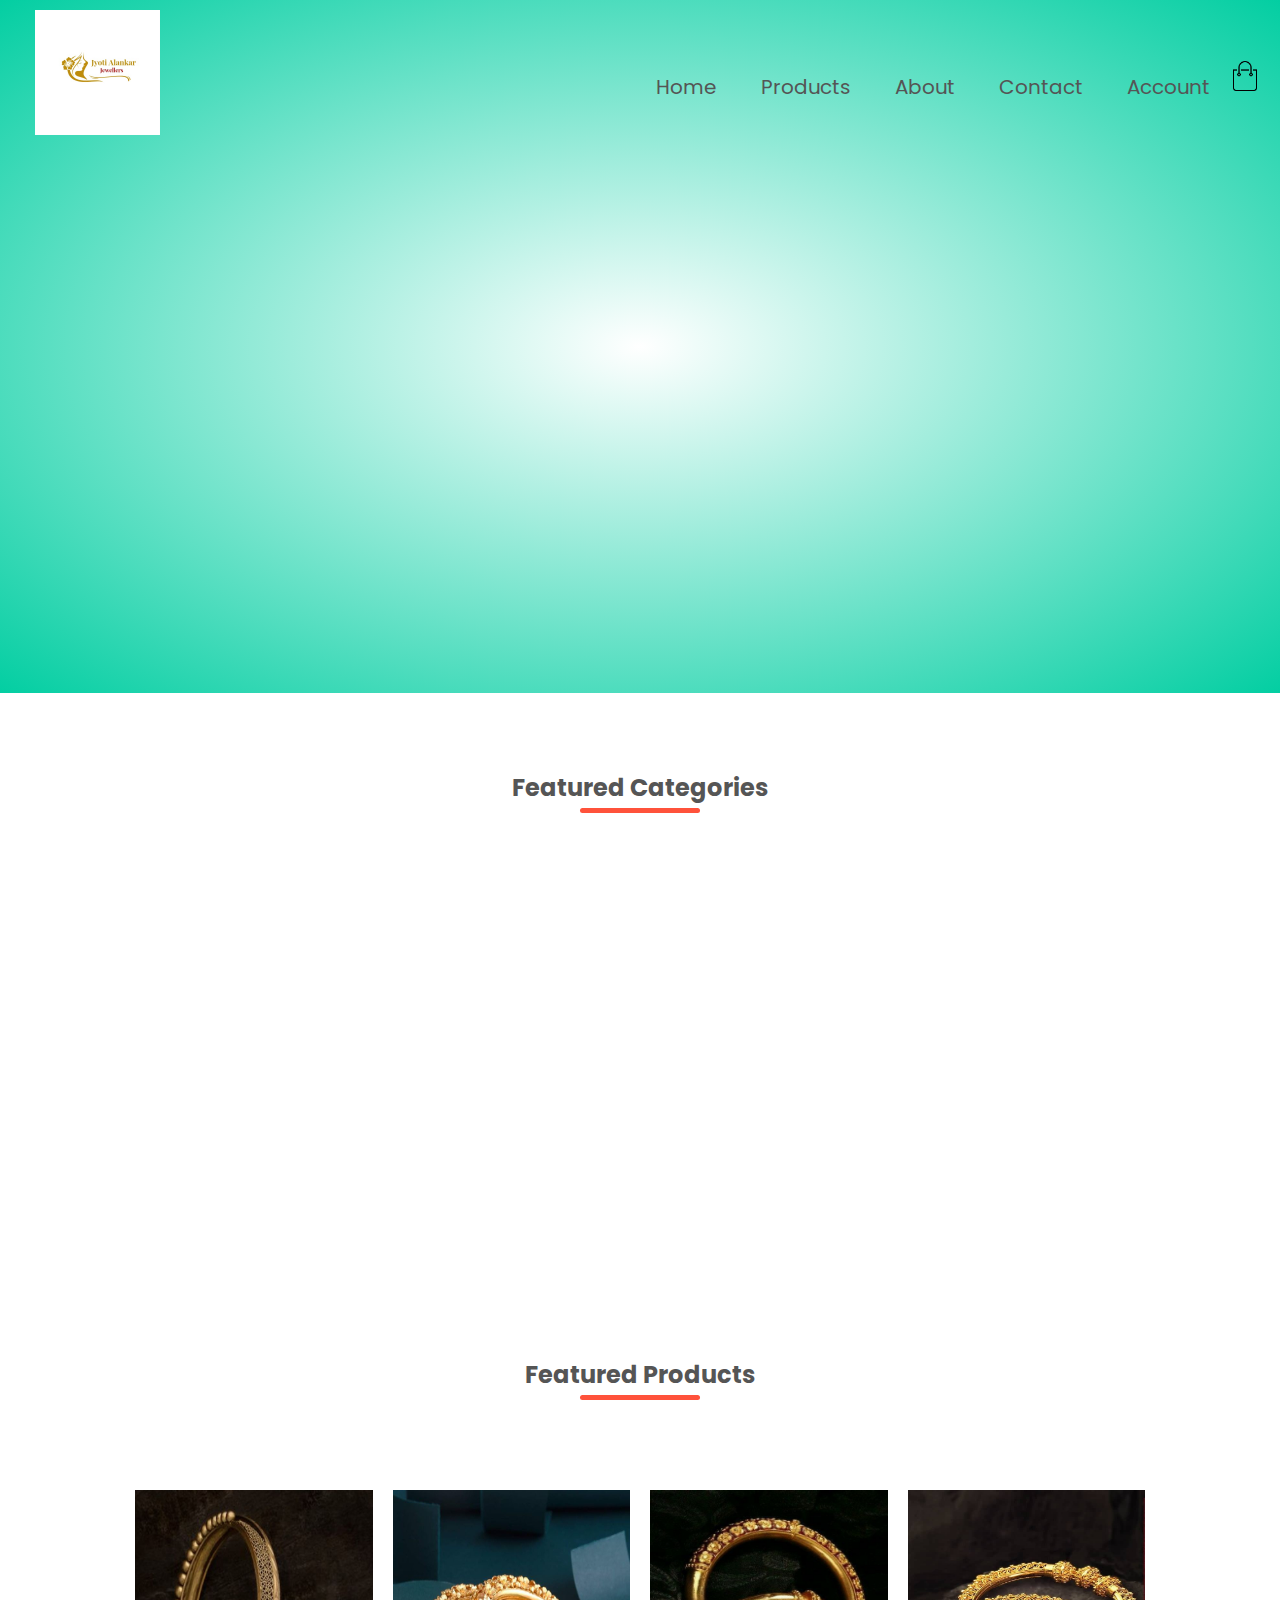
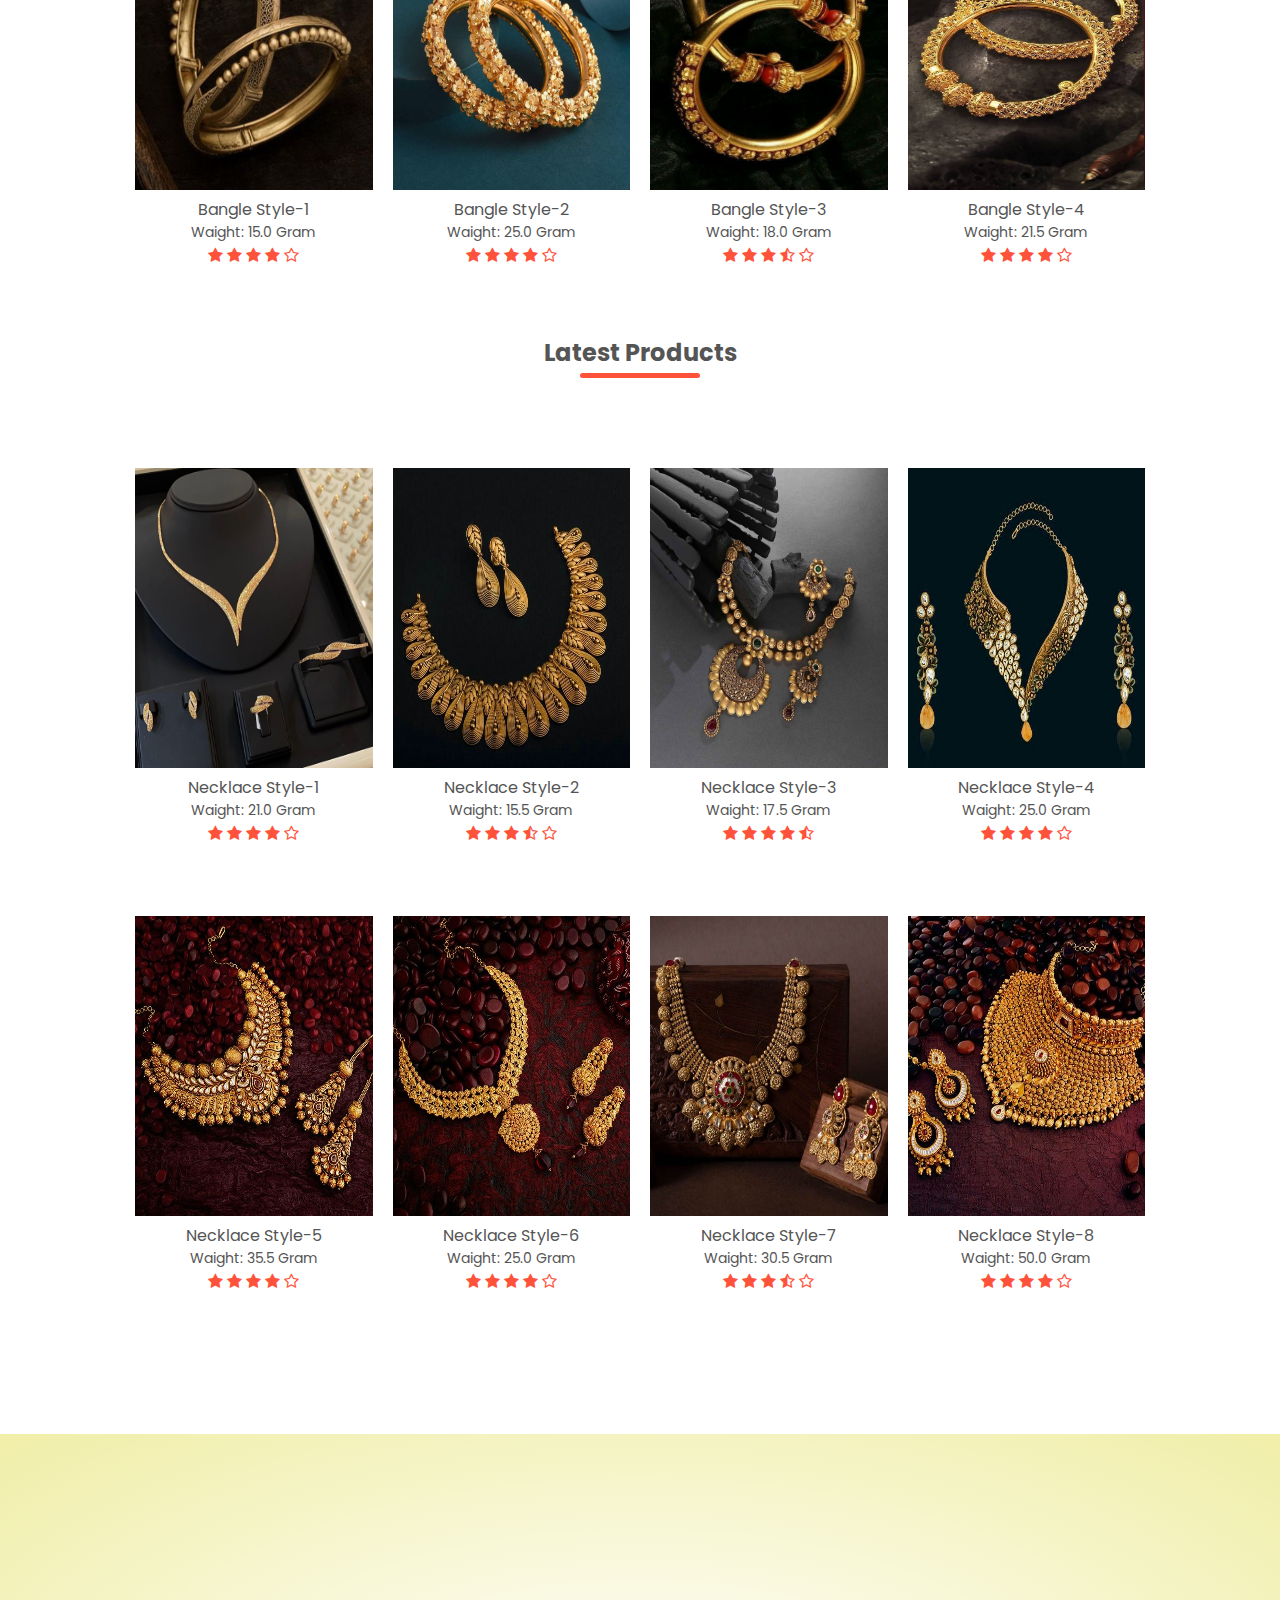
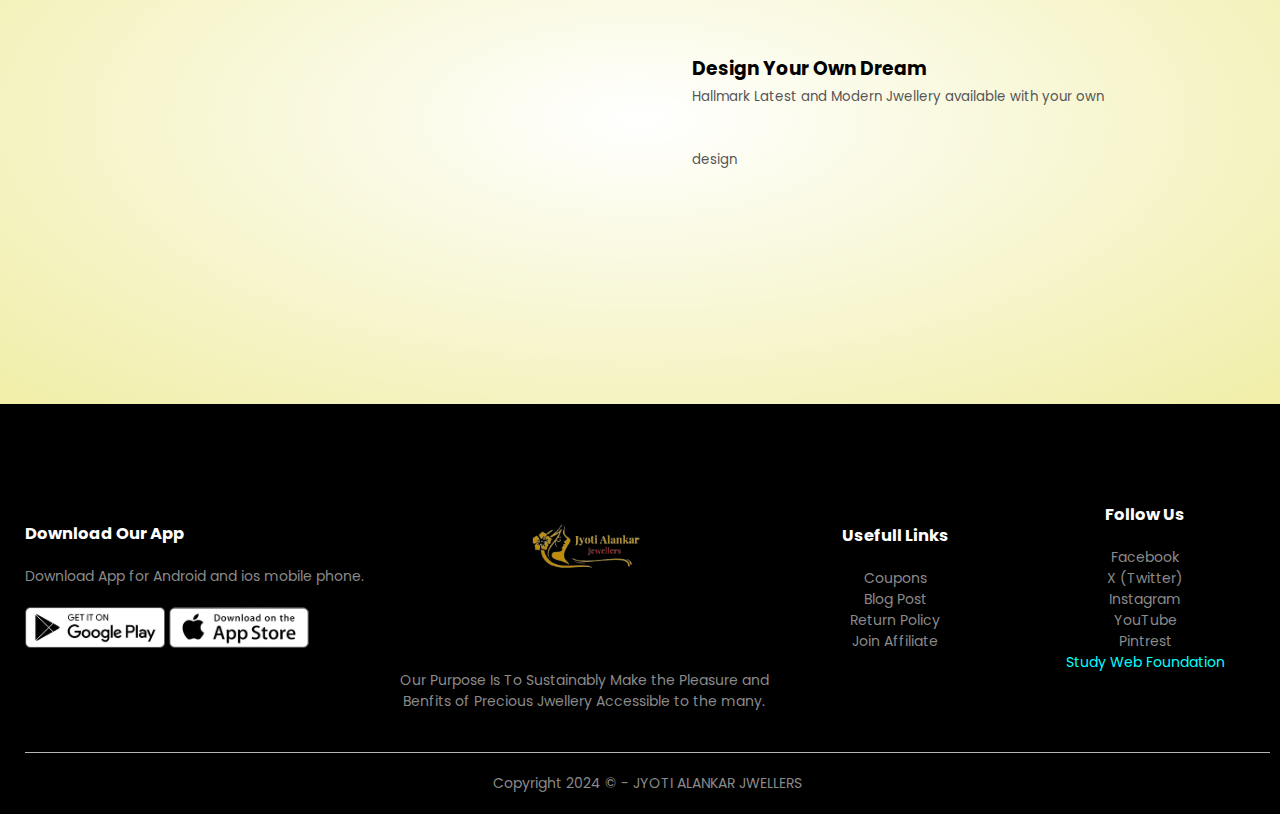
<file: index.html>
<!DOCTYPE html>
<html lang="en">

<head>
    <meta charset="UTF-8">
    <meta name="viewport" content="width=device-width, initial-scale=1.0">
    <meta name="viewport" content="width=device-width, initial-scale=1.0">
    <title>Jyoti Alankar Jwellers</title>
    <link rel="stylesheet" href="style.css">
    <link rel="preconnect" href="https://fonts.googleapis.com">
    <link rel="preconnect" href="https://fonts.gstatic.com" crossorigin>
    <link href="https://fonts.googleapis.com/css2?family=Poppins:ital,wght@0,200;0,300;0,400;1,100;1,200&display=swap" rel="stylesheet">
    <link rel="stylesheet" href="https://stackpath.bootstrapcdn.com/font-awesome/4.7.0/css/font-awesome.min.css">
    
</head>

<body>

    <div class="header">

        <div class="container">
            <div class="navbar">
                <div class="logo">
                    <img src="/images/Shop Logo.jpg" width="125 px">
                </div>
                
                <nav>
                    <ul id="MenuItem">
                        <li><a href="index.html">Home</a></li>
                        <li><a href="index.html">Products</a></li>
                        <li><a href="about.html">About</a></li>
                        <li><a href="contact.html">Contact</a></li>
                        <li><a href="#">Account</a></li>
                    </ul>
                </nav>
                <img src="images/cart.png" alt="" width="30px" height="30px">
                <a href="login.html"><img src="/images/menu.png" class="menu-icon" onclick="menutoggle()"></a>
            </div>
            <div class="row">
                <div class="col-2">
                    <h1>Jyoti AlankarJwellers </h1>
                    <h2>Give Your Glow with <br>A New Style!</h2>
                    <br>
                    <p>A PRECIOUUS AND QUALITY HOLMARK JWELLERY SHOP <br>Modern Gold and Silver Jwellery collection </p>
                    <a href="" class="btn">Explore Now &#10140</a>
                </div>
                <div class="col-2">
                    <img src="images/set-banner.jpg" alt="">
                </div>
            </div>
        </div>
    </div>

<!-- ---------------------------------Featured Categories---------------------------------- -->
    <div class="categories">
        <div class="small-container">
            <h2 class="title">Featured Categories</h2>
             <div class="row">
                <div class="col-3">
                    <a href="product-1.html">
                    <img src="images/Feature-1.jpg" alt="">
                    </a>
                </div>
                <div class="col-3">
                    <a href="product-2.html">
                    <img src="/images/Feature-2.jpg" alt="">
                    </a>
                </div>
                <div class="col-3">
                    <a href="product-3.html">
                    <img src="images/Feature-3.jpg" alt="">
                    </a>
                </div>
               
             </div>
        </div>
    </div>

    <!-- ---------------------------------Featured Products---------------------------------- -->

    <div class="small-container">
        <h2 class="title">Featured Products</h2>
        <div class="row">
            <div class="col-4">
                <img src="images/fpb-1.jpg" alt="">
                <center>
                    <h4>Bangle Style-1</h4>
                    <p>Waight: 15.0 Gram</p>
                    <div class="rating">
                        <i class="fa fa-star" aria-hidden="true"></i>
                        <i class="fa fa-star" aria-hidden="true"></i>
                        <i class="fa fa-star" aria-hidden="true"></i>
                        <i class="fa fa-star" aria-hidden="true"></i>
                        <i class="fa fa-star-o" aria-hidden="true"></i>
                    </div>
                </center>
                
            </div>

            <div class="col-4">
                <img src="images/fpb-2.jpg" alt="">
                <center>
                    <h4>Bangle Style-2</h4>
                    <p>Waight: 25.0 Gram</p>
                    <div class="rating">
                        <i class="fa fa-star" aria-hidden="true"></i>
                        <i class="fa fa-star" aria-hidden="true"></i>
                        <i class="fa fa-star" aria-hidden="true"></i>
                        <i class="fa fa-star" aria-hidden="true"></i>
                        <i class="fa fa-star-o" aria-hidden="true"></i>
                    </div>
                 </center>
                
            </div>

            <div class="col-4">
                <img src="images/fpb-3.jpg" alt="">
                <center>
                    <h4>Bangle Style-3</h4>
                    <p>Waight: 18.0 Gram</p>
                    <div class="rating">
                        <i class="fa fa-star" aria-hidden="true"></i>
                        <i class="fa fa-star" aria-hidden="true"></i>
                        <i class="fa fa-star" aria-hidden="true"></i>
                        <i class="fa fa-star-half-o" aria-hidden="true"></i>
                        <i class="fa fa-star-o" aria-hidden="true"></i>
                    </div>
                </center>
               
            </div>

            <div class="col-4">
                <img src="images/fpb-4.jpg" alt="">
                <center>
                    <h4>Bangle Style-4</h4>
                    <p>Waight: 21.5 Gram</p>
                    <div class="rating">
                        <i class="fa fa-star" aria-hidden="true"></i>
                        <i class="fa fa-star" aria-hidden="true"></i>
                        <i class="fa fa-star" aria-hidden="true"></i>
                        <i class="fa fa-star" aria-hidden="true"></i>
                        <i class="fa fa-star-o" aria-hidden="true"></i>
                    </div>
                </center>
                
            </div>
        </div>

        <h2 class="title">Latest Products</h2>
        <div class="row">
            <div class="col-4">
                <img src="images/Set-1.jpg" alt="">
                <h4>Necklace Style-1</h4>
                <p>Waight: 21.0 Gram</p>
                <div class="rating">
                    <i class="fa fa-star" aria-hidden="true"></i>
                    <i class="fa fa-star" aria-hidden="true"></i>
                    <i class="fa fa-star" aria-hidden="true"></i>
                    <i class="fa fa-star" aria-hidden="true"></i>
                    <i class="fa fa-star-o" aria-hidden="true"></i>
                </div>
            </div>

            <div class="col-4">
                <img src="images/set-4.jpg" alt="">
                <h4>Necklace Style-2</h4>
                <p>Waight: 15.5 Gram</p>   
                <div class="rating">
                    <i class="fa fa-star" aria-hidden="true"></i>
                    <i class="fa fa-star" aria-hidden="true"></i>
                    <i class="fa fa-star" aria-hidden="true"></i>                 
                    <i class="fa fa-star-half-o" aria-hidden="true"></i>
                    <i class="fa fa-star-o" aria-hidden="true"></i>
                </div>
            </div>

            <div class="col-4">
                <img src="images/set-5.jpg" alt="">
                <h4>Necklace Style-3</h4>
                <p>Waight: 17.5 Gram</p>
                <div class="rating">
                    <i class="fa fa-star" aria-hidden="true"></i>
                    <i class="fa fa-star" aria-hidden="true"></i>
                    <i class="fa fa-star" aria-hidden="true"></i>
                    <i class="fa fa-star" aria-hidden="true"></i>
                    <i class="fa fa-star-half-o" aria-hidden="true"></i>
                </div>
            </div>

            <div class="col-4">
                <img src="images/set-12.jpg" alt="">
                <h4>Necklace Style-4</h4>
                <p>Waight: 25.0 Gram</p>
                <div class="rating">
                    <i class="fa fa-star" aria-hidden="true"></i>
                    <i class="fa fa-star" aria-hidden="true"></i>
                    <i class="fa fa-star" aria-hidden="true"></i>
                    <i class="fa fa-star" aria-hidden="true"></i>
                    <i class="fa fa-star-o" aria-hidden="true"></i>
                </div>
            </div>
        </div>

        <div class="row">
            <div class="col-4">
                <img src="images/set-6.jpg" alt="">
                <h4>Necklace Style-5</h4>
                <p>Waight: 35.5 Gram</p>
                <div class="rating">
                    <i class="fa fa-star" aria-hidden="true"></i>
                    <i class="fa fa-star" aria-hidden="true"></i>
                    <i class="fa fa-star" aria-hidden="true"></i>
                    <i class="fa fa-star" aria-hidden="true"></i>
                    <i class="fa fa-star-o" aria-hidden="true"></i>
                </div>
            </div>

            <div class="col-4">
                <img src="images/set-7.jpg" alt="">
                <h4>Necklace Style-6</h4>
                <p>Waight: 25.0 Gram</p>
                <div class="rating">
                    <i class="fa fa-star" aria-hidden="true"></i>
                    <i class="fa fa-star" aria-hidden="true"></i>
                    <i class="fa fa-star" aria-hidden="true"></i>
                    <i class="fa fa-star" aria-hidden="true"></i>
                    <i class="fa fa-star-o" aria-hidden="true"></i>
                </div>
            </div>

            <div class="col-4">
                <img src="images/set-10.jpg" alt="">
                <h4>Necklace Style-7</h4>
                <p>Waight: 30.5 Gram</p>
                <div class="rating">
                    <i class="fa fa-star" aria-hidden="true"></i>
                    <i class="fa fa-star" aria-hidden="true"></i>
                    <i class="fa fa-star" aria-hidden="true"></i>
                    <i class="fa fa-star-half-o" aria-hidden="true"></i>
                    <i class="fa fa-star-o" aria-hidden="true"></i>
                </div>
            </div>

            <div class="col-4">
                <img src="images/set-9.jpg" alt="">
                <h4>Necklace Style-8</h4>
                <p>Waight: 50.0 Gram</p>
                <div class="rating">
                    <i class="fa fa-star" aria-hidden="true"></i>
                    <i class="fa fa-star" aria-hidden="true"></i>
                    <i class="fa fa-star" aria-hidden="true"></i>
                    <i class="fa fa-star" aria-hidden="true"></i>
                    <i class="fa fa-star-o" aria-hidden="true"></i>
                </div>
            </div>
        </div>

    </div>

    <!-- -------------------------Offer----------------------- -->
    

    <div class="offer">
        <div class="small-container">
            <div class="row">
                <div class="col-2">
                    <img src="/images/set-3.jpg"  class="offer-img">
                </div>
                <div class="col-2">
                    <p>Exclussive design of Hollmark Jwellery </p>
                    <h3>Design Your Own Dream </h3>
                    <Small>Hallmark Latest and Modern Jwellery available with your own design</Small>
                    <a href="" class="btn">Order Now &#10140</a>
                </div>
            </div>
        </div>
    </div>

    <!-- ---------------------------------Testmonial------------------------------- -->

    <!-- <div class="testmonial">
        <div class="small-container">
            <div class="row">
                <div class="col-3">                    
                    <p><i class="fa fa-quote-left" aria-hidden="true"></i>  Lorem ipsum dolor sit amet consectetur adipisicing elit. Amet est mollitia impedit voluptates 
                    neque unde suscipit. At dolores tenetur consequuntur fuga ullam autem id earum tempora 
                    doloremque est, voluptate qui!  <i class="fa fa-quote-right" aria-hidden="true"></i></p>                        
                    <div class="rating">
                        <i class="fa fa-star" aria-hidden="true"></i>
                        <i class="fa fa-star" aria-hidden="true"></i>
                        <i class="fa fa-star" aria-hidden="true"></i>
                         <i class="fa fa-star" aria-hidden="true"></i>
                         <i class="fa fa-star-o" aria-hidden="true"></i>
                     </div>
                     <img src="images/user-1.png" alt="">
                    <h3>Sean Parker</h3>
                </div>

                <div class="col-3">                    
                    <p><i class="fa fa-quote-left" aria-hidden="true"></i>  Lorem ipsum dolor sit amet consectetur adipisicing elit. Amet est mollitia impedit voluptates 
                    neque unde suscipit. At dolores tenetur consequuntur fuga ullam autem id earum tempora 
                    doloremque est, voluptate qui!  <i class="fa fa-quote-right" aria-hidden="true"></i></p>                        
                    <div class="rating">
                        <i class="fa fa-star" aria-hidden="true"></i>
                        <i class="fa fa-star" aria-hidden="true"></i>
                        <i class="fa fa-star" aria-hidden="true"></i>
                         <i class="fa fa-star" aria-hidden="true"></i>
                         <i class="fa fa-star-o" aria-hidden="true"></i>
                     </div>
                     <img src="images/user-2.png" alt="">
                    <h3>Mike Smith</h3>
                </div>

                <div class="col-3">                    
                    <p><i class="fa fa-quote-left" aria-hidden="true"></i>  Lorem ipsum dolor sit amet consectetur adipisicing elit. Amet est mollitia impedit voluptates 
                    neque unde suscipit. At dolores tenetur consequuntur fuga ullam autem id earum tempora 
                    doloremque est, voluptate qui!  <i class="fa fa-quote-right" aria-hidden="true"></i></p>                        
                    <div class="rating">
                        <i class="fa fa-star" aria-hidden="true"></i>
                        <i class="fa fa-star" aria-hidden="true"></i>
                        <i class="fa fa-star" aria-hidden="true"></i>
                         <i class="fa fa-star" aria-hidden="true"></i>
                         <i class="fa fa-star-half-o" aria-hidden="true"></i>
                     </div>
                     <img src="images/user-3.png" alt="">
                    <h3>Mabel Joe</h3>
                </div>
            </div>
        </div>
    </div> -->

    <!-- -------------------------------brands------------------------------- -->
<!-- 
    <div class="brands">
        <div class="small-container">
            <div class="row">
                <div class="col-5">
                    <img src="images/logo-godrej.png" alt="">
                </div>
                <div class="col-5">
                    <img src="images/logo-philips.png" alt="">
                </div>
                <div class="col-5">
                    <img src="images/logo-oppo.png" alt="">
                </div>
                <div class="col-5">
                    <img src="images/logo-paypal.png" alt="">
                </div>
                <div class="col-5">
                    <img src="images/logo-coca-cola.png" alt="">
                </div>
            </div>
        </div>
    </div> -->

<!-- -----------------------footer------------------------- -->
<div class="footer">
    <div class="container">
        <div class="row">
            <div class="footer-col-1">
                <h3>Download Our App</h3>
                <p>Download App for Android and ios mobile phone.</p>
                <div class="app-logo">
                    <img src="images/play-store.png" alt="">
                    <img src="images/app-store.png" alt="">
                </div>
            </div>
            <div class="footer-col-2">
                <img src="/images/Shop_Logo-3.0.png" alt="">
                <p>Our Purpose Is To Sustainably Make the Pleasure and Benfits of Precious Jwellery Accessible to the many. </p>
            </div>
            <div class="footer-col-3">
                <h3>Usefull Links</h3>
                <ul>
                    <li>Coupons</li>
                    <li>Blog Post</li>
                    <li>Return Policy</li>
                    <li>Join Affiliate</li>
                </ul>
            </div>
            <div class="footer-col-4">
                <h3>Follow Us</h3>
                <ul>
                    <li>Facebook</li>
                    <li>X (Twitter)</li>
                    <li>Instagram</li>
                    <li>YouTube</li>
                    <li>Pintrest</li>
                    <li><a href="https://www.studyweb.rf.gd/home" class="study-web">Study Web Foundation</a></li>
                </ul>
            </div>
        </div>
        <hr>
        <p class="Copyright">Copyright 2024 &#169 - JYOTI ALANKAR JWELLERS </p>
    </div>
</div>

<Script src="script.js"></Script>
</body>
</html>
</file>
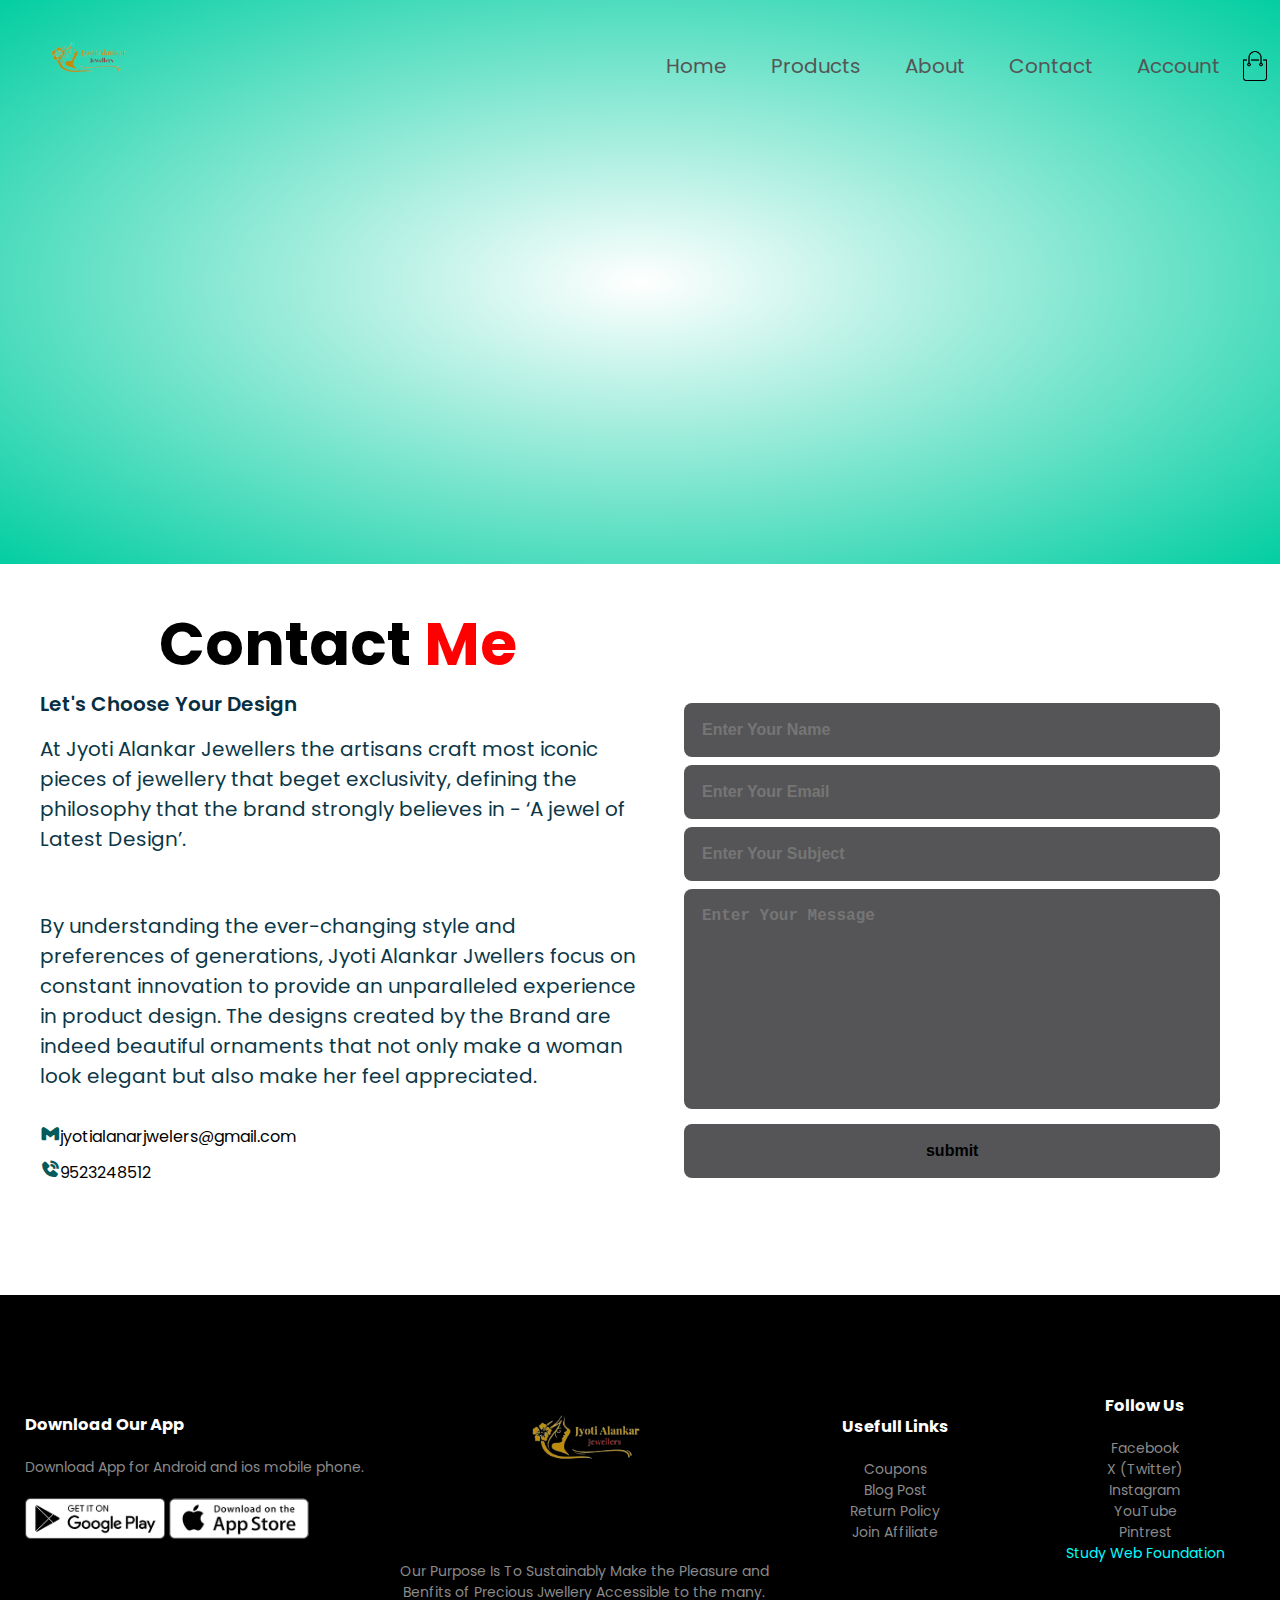
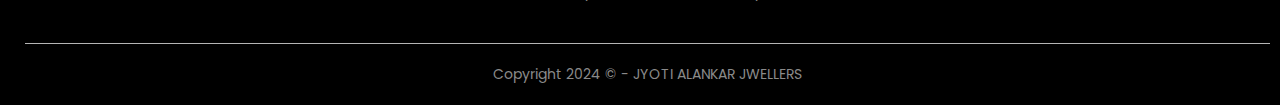
<file: contact.html>
<!DOCTYPE html>
<html lang="en">
<head>
    <meta charset="UTF-8">
    <meta name="viewport" content="width=device-width, initial-scale=1.0">
    <title>Jyoi Alankar Jwellers</title>
    <link rel="stylesheet" href="about_style.css">
    <link rel="stylesheet" href="contact_style.css">
    <link rel='stylesheet' href='https://unpkg.com/boxicons@2.1.4/css/boxicons.min.css'>
    <link rel="preconnect" href="https://fonts.googleapis.com">
    <link rel="preconnect" href="https://fonts.gstatic.com" crossorigin>
    <link rel="stylesheet" href="https://fonts.googleapis.com/css2?family=Poppins:ital,wght@0,200;0,300;0,400;1,100;1,200&display=swap" >
    <link rel="stylesheet" href="https://stackpath.bootstrapcdn.com/font-awesome/4.7.0/css/font-awesome.min.css">
    
</head>
<body>
    <div class="header">

        <div class="container">
            <div class="navbar">
                <div class="logo">
                    <img src="/images/Shop_Logo-3.0.png" width="125 px">
                </div>
                
                <nav>
                    <ul id="MenuItem">
                        <li><a href="index.html">Home</a></li>
                        <li><a href="">Products</a></li>
                        <li><a href="">About</a></li>
                        <li><a href="">Contact</a></li>
                        <li><a href="">Account</a></li>
                    </ul>
                </nav>
                <img src="images/cart.png" alt="" width="30px" height="30px">
                <img src="/images/menu.png" class="menu-icon" onclick="menutoggle()">
            </div>
            <div class="row">
                <div class="col-2">
                    <h1>Jyoti AlankarJwellers </h1>
                    <h2>Give Your Glow  <br>A New Style!</h2>
                    <br>
                    <!-- <p>A PRECIOUUS AND QUALITY HOLMARK JWELLERY SHOP <br>Modern Gold and Silver Jwellery collection </p> -->
                    <a href="" class="btn">About US</a>
                </div>
                <div class="col-2">
                    <img src="/images/set-3.jpg" alt="">
                    
                </div>
            </div>
        </div>
    </div>



  <!-- -----------------------footer------------------------- -->


    <div class="contact" id="contact">
        <div class="contact-text">
            <h2>Contact <span>Me</span></h2>
            <h4>Let's Choose Your Design</h4>
            <p>
                At Jyoti Alankar Jewellers the artisans craft most iconic pieces of jewellery that beget exclusivity, defining the philosophy that the brand strongly believes in - ‘A jewel of Latest Design’.
                </p>
                <br>
                <p>
                By understanding the ever-changing style and preferences of generations, Jyoti Alankar Jwellers focus on constant innovation to provide an unparalleled experience in product design. 
                The designs created by the Brand are indeed beautiful ornaments that not only make a woman look elegant but also make her feel appreciated.
            </p>
                <div class="contact-list">
                    <li><i class='bx bxl-gmail bx-tada' ></i>jyotialanarjwelers@gmail.com</li>
                    <li><i class='bx bxs-phone-call bx-tada'></i>9523248512</li>
                </div>
                <div class="contact-icons">
                    <a href=""><i class='bx bxl-facebook-circle'></i></a>
                    <a href=""><i class='bx bxl-twitter'></i></a>
                    <a href=""><i class='bx bxl-instagram'></i></a>
                    <a href=""><i class='bx bxl-linkedin'></i></a>
                </div>
        </div>
    
        <div class="contact-form">
            <form action="">
                <input type="" placeholder="Enter Your Name" required>
                <input type="email" placeholder="Enter Your Email" required>
                <input type="" placeholder="Enter Your Subject" >
                <textarea name="" id="" cols="40" rows="10" placeholder="Enter Your Message" required></textarea>
                <input type="submit" value="submit" class="send">
            </form>
        </div>
    </div>




    <!-- -----------------------footer---------------------------------------------------------------------- -->
    <div class="footer">
        <div class="container">
            <div class="row">
                <div class="footer-col-1">
                    <h3>Download Our App</h3>
                    <p>Download App for Android and ios mobile phone.</p>
                    <div class="app-logo">
                        <img src="images/play-store.png" alt="">
                        <img src="images/app-store.png" alt="">
                    </div>
                </div>
                <div class="footer-col-2">
                    <img src="/images/Shop_Logo-3.0.png" alt="">
                    <p>Our Purpose Is To Sustainably Make the Pleasure and Benfits of Precious Jwellery Accessible to the many. </p>
                </div>
                <div class="footer-col-3">
                    <h3>Usefull Links</h3>
                    <ul>
                        <li>Coupons</li>
                        <li>Blog Post</li>
                        <li>Return Policy</li>
                        <li>Join Affiliate</li>
                    </ul>
                </div>
                <div class="footer-col-4">
                    <h3>Follow Us</h3>
                    <ul>
                        <li>Facebook</li>
                        <li>X (Twitter)</li>
                        <li>Instagram</li>
                        <li>YouTube</li>
                        <li>Pintrest</li>
                        <li><a href="https://www.studyweb.rf.gd/home" class="study-web">Study Web Foundation</a></li>
                    </ul>
                </div>
            </div>
            <hr>
            <p class="Copyright">Copyright 2024 &#169 - JYOTI ALANKAR JWELLERS </p>
        </div>
    </div>
</body>
</html>
</file>
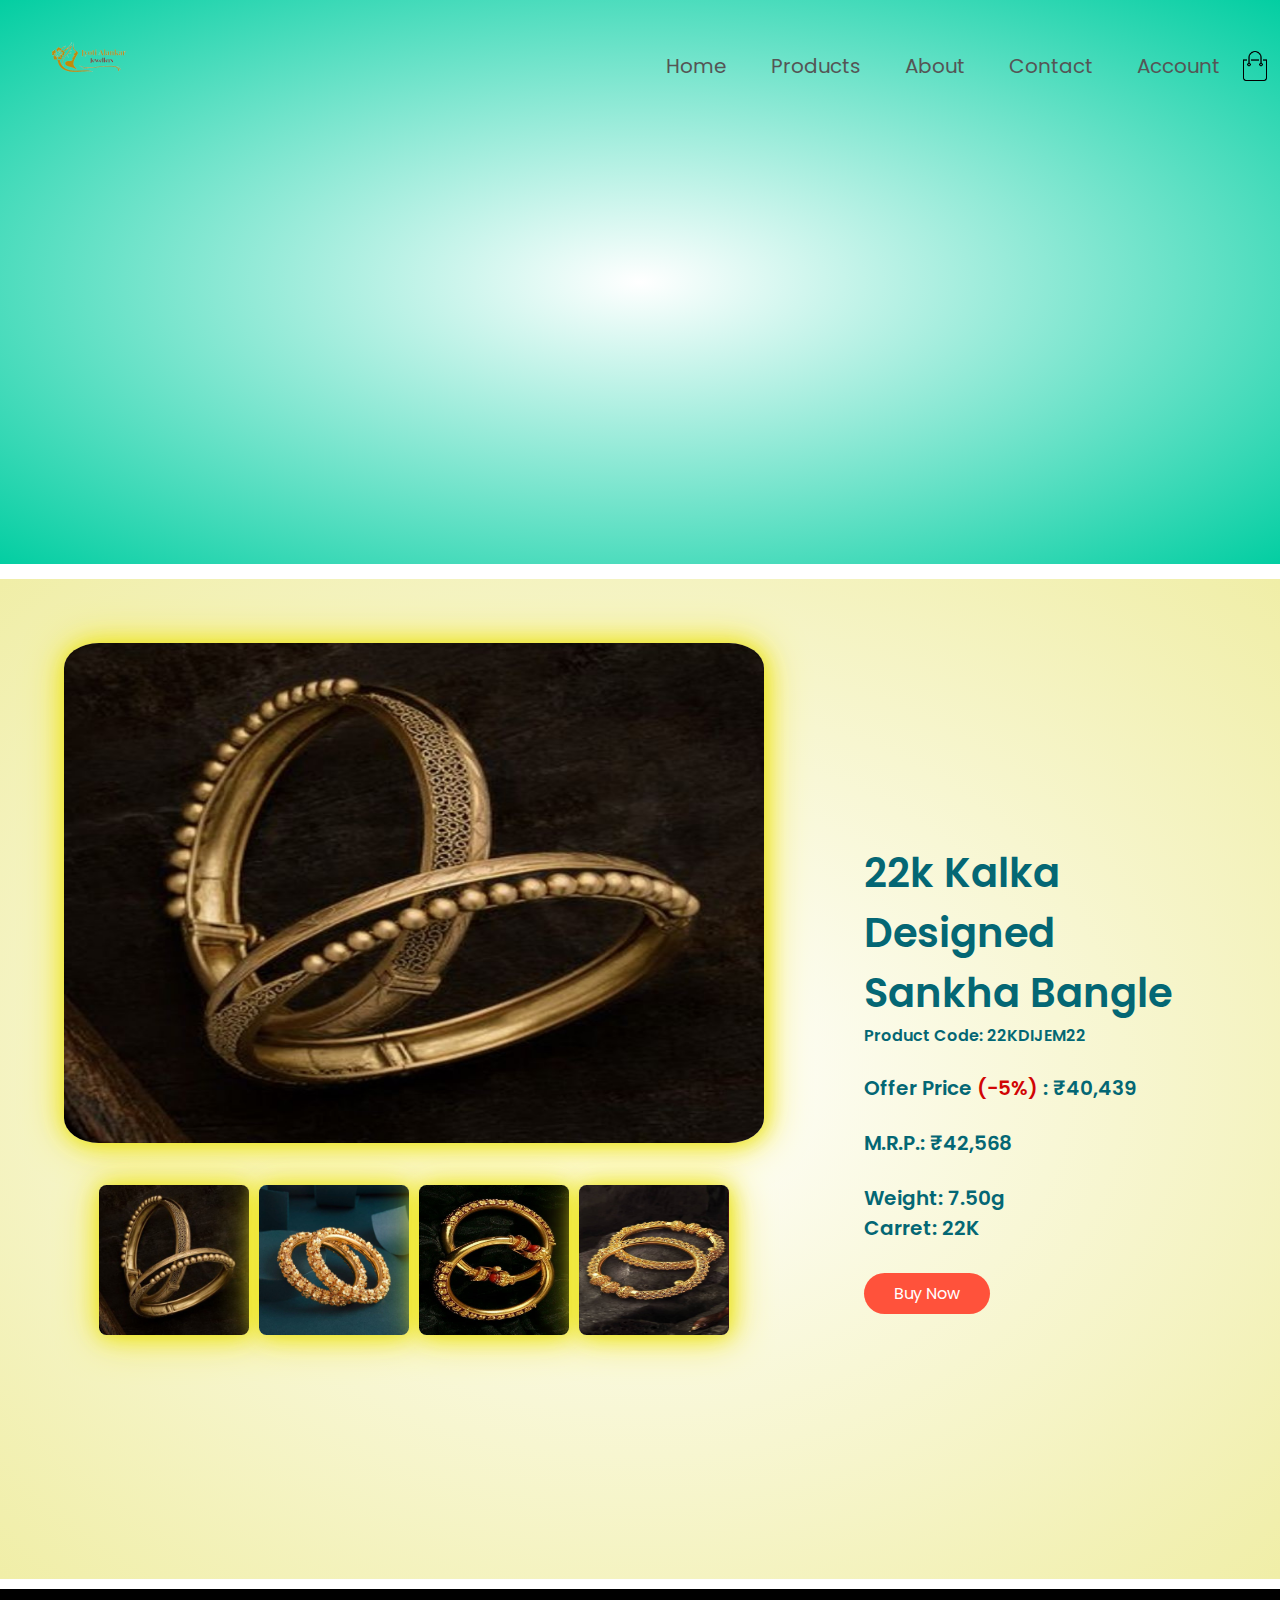
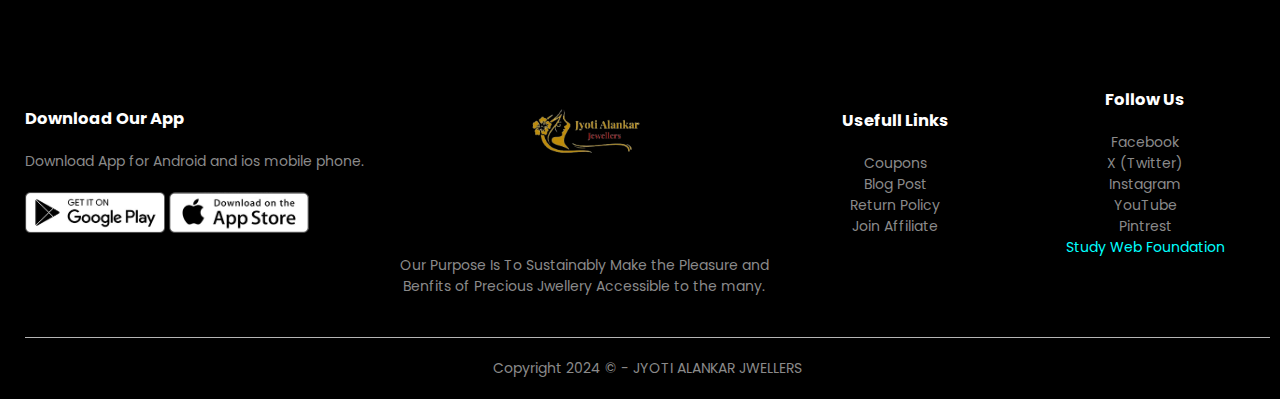
<file: product-2.html>
<!DOCTYPE html>
<html lang="en">
<head>
    <meta charset="UTF-8">
    <meta name="viewport" content="width=device-width, initial-scale=1.0">
    <title>Jyoi Alankar Jwellers</title>
    <link rel="stylesheet" href="about_style.css">
    <link rel="stylesheet" href="proucts_style.css">
    <link rel="stylesheet" href="product.js">
    <link rel='stylesheet' href='https://unpkg.com/boxicons@2.1.4/css/boxicons.min.css'>
    <link rel="preconnect" href="https://fonts.googleapis.com">
    <link rel="preconnect" href="https://fonts.gstatic.com" crossorigin>
    <link rel="stylesheet" href="https://fonts.googleapis.com/css2?family=Poppins:ital,wght@0,200;0,300;0,400;1,100;1,200&display=swap" >
    <link rel="stylesheet" href="https://stackpath.bootstrapcdn.com/font-awesome/4.7.0/css/font-awesome.min.css">
    
</head>
<body>
    <div class="header">

        <div class="container">
            <div class="navbar">
                <div class="logo">
                    <img src="/images/Shop_Logo-3.0.png" width="125 px">
                </div>
                
                <nav>
                    <ul id="MenuItem">
                        <li><a href="index.html">Home</a></li>
                        <li><a href="">Products</a></li>
                        <li><a href="">About</a></li>
                        <li><a href="">Contact</a></li>
                        <li><a href="">Account</a></li>
                    </ul>
                </nav>
                <img src="images/cart.png" alt="" width="30px" height="30px">
                <img src="/images/menu.png" class="menu-icon" onclick="menutoggle()">
            </div>
            <div class="row">
                <div class="col-2">
                    <h1>Jyoti AlankarJwellers </h1>
                    <h2>Give Your Glow  <br>A New Style!</h2>
                    <br>
                    <!-- <p>A PRECIOUUS AND QUALITY HOLMARK JWELLERY SHOP <br>Modern Gold and Silver Jwellery collection </p> -->
                    <a href="" class="btn">About US</a>
                </div>
                <div class="col-2">
                    <img src="/images/set-3.jpg" alt="">
                    
                </div>
            </div>
        </div>
    </div>


    <section class="product_contaier">
        <div class="p-row">
            <div class="pcol-1" id="mainImage">
                <img src="/images/fpb-1.jpg" alt="">
                <div class="pcol-1s" id="thumbnailContainer">
                    <div class="pcol-s">
                        <img src="/images/fpb-1.jpg" alt="">
                    </div>
                    <div class="pcol-s">
                        <img src="/images/fpb-2.jpg" alt="">
                    </div>
                    <div class="pcol-s">
                        <img src="/images/fpb-3.jpg" alt="">
                    </div>
                    <div class="pcol-s">
                        <img src="/images/fpb-4.jpg" alt="">
                    </div>
                </div>
            </div>
           
            <div class="pcol-2">
                <div class="p-details">
                    <h1>22k Kalka Designed Sankha Bangle</h1>
                    <h4>Product Code: 22KDIJEM22</h4>
                    <br>
                    <p>Offer Price <span>(-5%)</span> : ₹40,439</p>
                    <br>
                    <p>M.R.P.: ₹42,568</p>
                    <br>
                    <p>Weight: 7.50g</p>
                    <p>Carret: 22K </p>
                    <div class="btn">
                        Buy Now
                    </div>
                    
                </div>
            </div>
        </div>


    </section>



 
    <!-- -----------------------footer---------------------------------------------------------------------- -->
    <div class="footer">
        <div class="container">
            <div class="row">
                <div class="footer-col-1">
                    <h3>Download Our App</h3>
                    <p>Download App for Android and ios mobile phone.</p>
                    <div class="app-logo">
                        <img src="images/play-store.png" alt="">
                        <img src="images/app-store.png" alt="">
                    </div>
                </div>
                <div class="footer-col-2">
                    <img src="/images/Shop_Logo-3.0.png" alt="">
                    <p>Our Purpose Is To Sustainably Make the Pleasure and Benfits of Precious Jwellery Accessible to the many. </p>
                </div>
                <div class="footer-col-3">
                    <h3>Usefull Links</h3>
                    <ul>
                        <li>Coupons</li>
                        <li>Blog Post</li>
                        <li>Return Policy</li>
                        <li>Join Affiliate</li>
                    </ul>
                </div>
                <div class="footer-col-4">
                    <h3>Follow Us</h3>
                    <ul>
                        <li>Facebook</li>
                        <li>X (Twitter)</li>
                        <li>Instagram</li>
                        <li>YouTube</li>
                        <li>Pintrest</li>
                        <li><a href="https://www.studyweb.rf.gd/home" class="study-web">Study Web Foundation</a></li>
                    </ul>
                </div>
            </div>
            <hr>
            <p class="Copyright">Copyright 2024 &#169 - JYOTI ALANKAR JWELLERS </p>
        </div>
    </div>


    <script>
        // Get reference to the main image element and thumbnail container
        const mainImage = document.getElementById('mainImage').querySelector('img');
        const thumbnails = document.getElementById('thumbnailContainer').querySelectorAll('.pcol-s');
    
        // Add click event listeners to each thumbnail
        thumbnails.forEach(thumbnail => {
            thumbnail.addEventListener('click', () => {
                // Set the src of the main image to the src of the clicked thumbnail
                const thumbnailImage = thumbnail.querySelector('img');
                mainImage.src = thumbnailImage.src;
            });
        });
    </script>
</body>



</html>
</file>
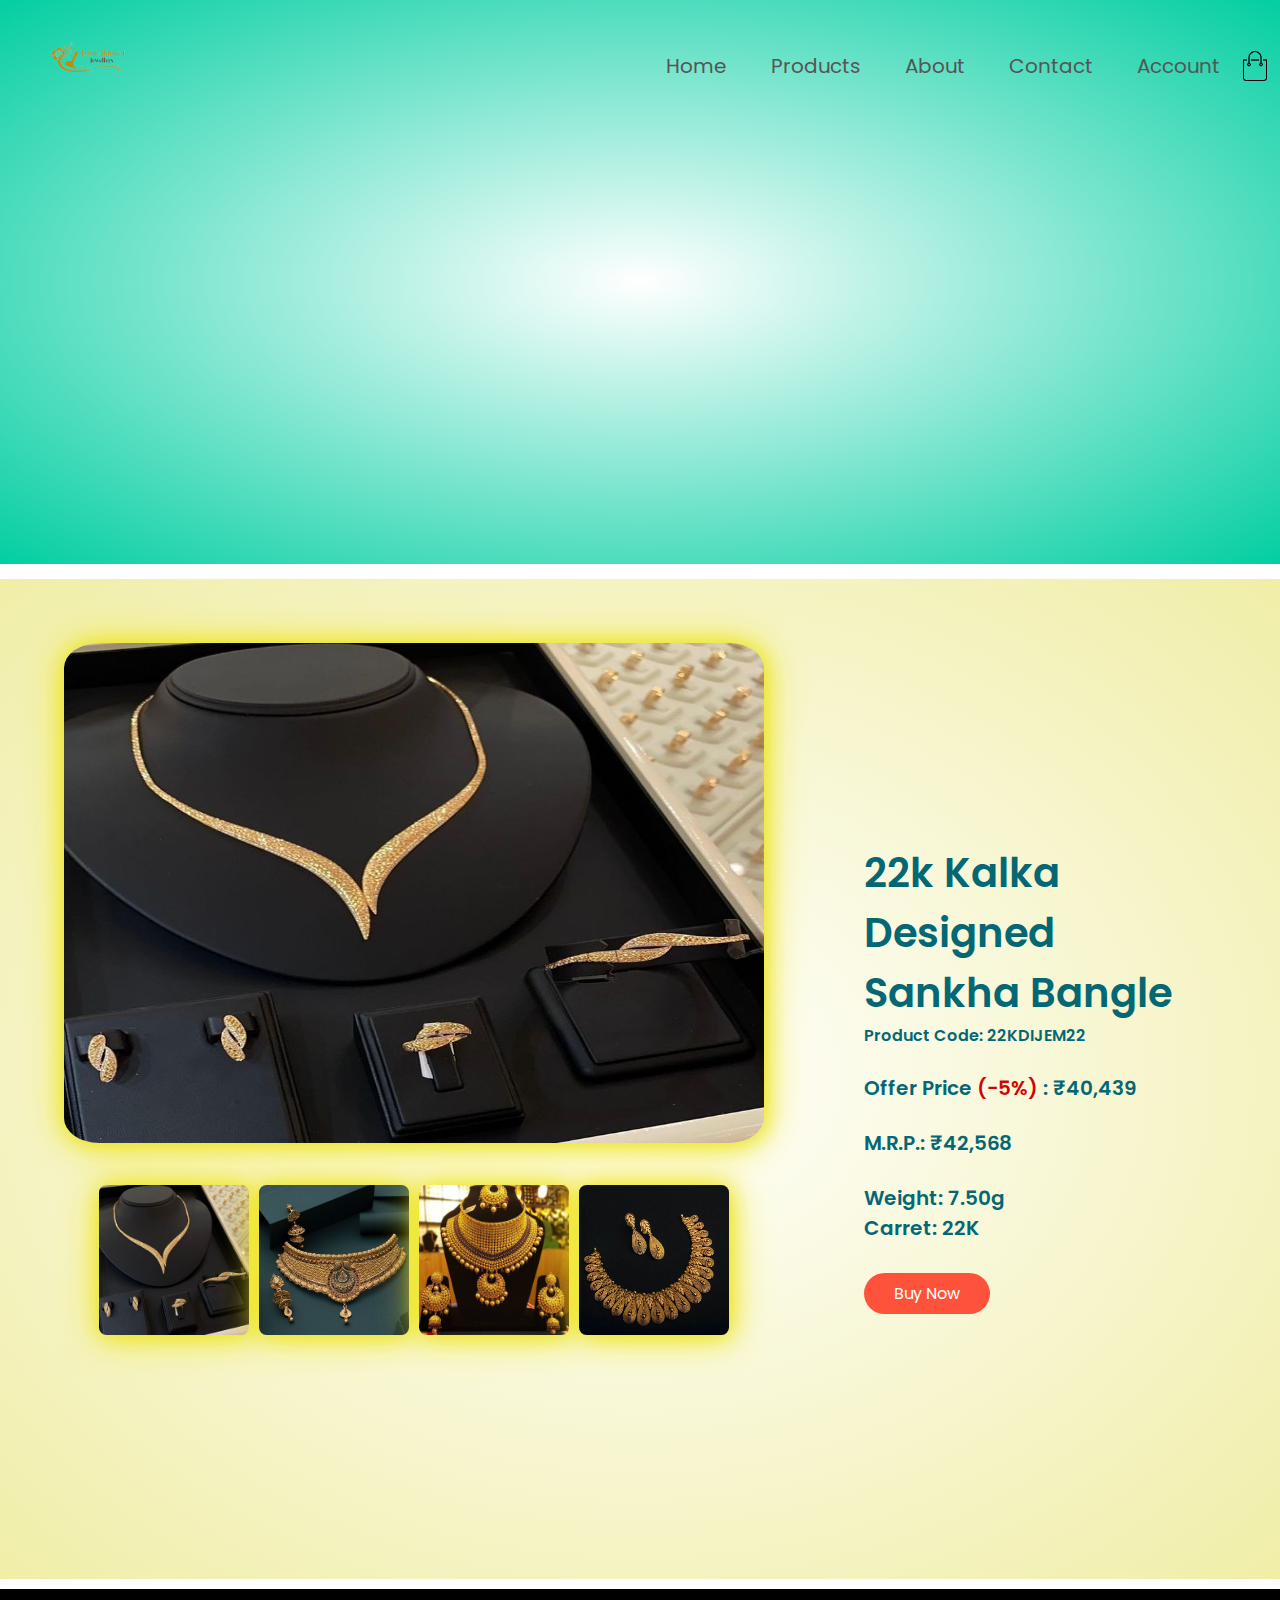
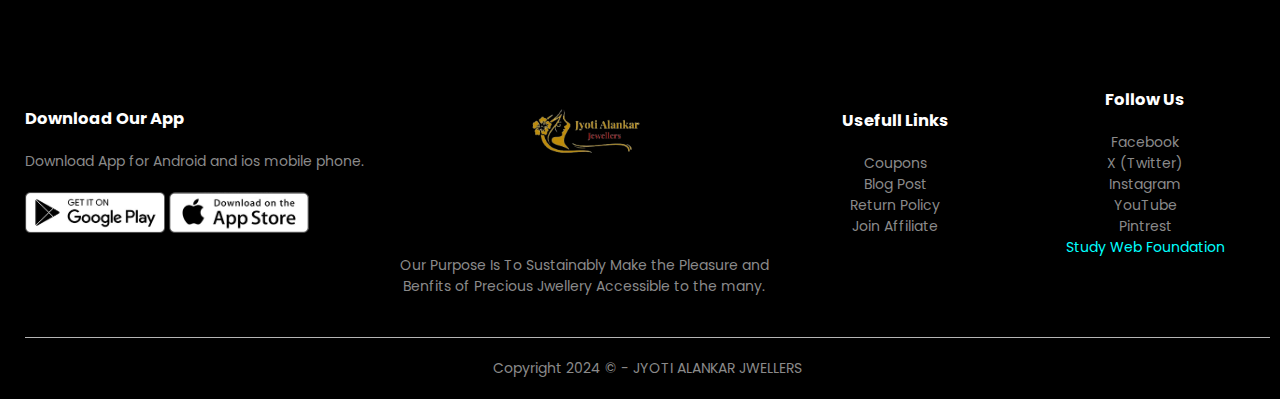
<file: product-3.html>
<!DOCTYPE html>
<html lang="en">
<head>
    <meta charset="UTF-8">
    <meta name="viewport" content="width=device-width, initial-scale=1.0">
    <title>Jyoi Alankar Jwellers</title>
    <link rel="stylesheet" href="about_style.css">
    <link rel="stylesheet" href="proucts_style.css">
    <link rel="stylesheet" href="product.js">
    <link rel='stylesheet' href='https://unpkg.com/boxicons@2.1.4/css/boxicons.min.css'>
    <link rel="preconnect" href="https://fonts.googleapis.com">
    <link rel="preconnect" href="https://fonts.gstatic.com" crossorigin>
    <link rel="stylesheet" href="https://fonts.googleapis.com/css2?family=Poppins:ital,wght@0,200;0,300;0,400;1,100;1,200&display=swap" >
    <link rel="stylesheet" href="https://stackpath.bootstrapcdn.com/font-awesome/4.7.0/css/font-awesome.min.css">
    
</head>
<body>
    <div class="header">

        <div class="container">
            <div class="navbar">
                <div class="logo">
                    <img src="/images/Shop_Logo-3.0.png" width="125 px">
                </div>
                
                <nav>
                    <ul id="MenuItem">
                        <li><a href="index.html">Home</a></li>
                        <li><a href="">Products</a></li>
                        <li><a href="">About</a></li>
                        <li><a href="">Contact</a></li>
                        <li><a href="">Account</a></li>
                    </ul>
                </nav>
                <img src="images/cart.png" alt="" width="30px" height="30px">
                <img src="/images/menu.png" class="menu-icon" onclick="menutoggle()">
            </div>
            <div class="row">
                <div class="col-2">
                    <h1>Jyoti AlankarJwellers </h1>
                    <h2>Give Your Glow  <br>A New Style!</h2>
                    <br>
                    <!-- <p>A PRECIOUUS AND QUALITY HOLMARK JWELLERY SHOP <br>Modern Gold and Silver Jwellery collection </p> -->
                    <a href="" class="btn">About US</a>
                </div>
                <div class="col-2">
                    <img src="/images/set-3.jpg" alt="">
                    
                </div>
            </div>
        </div>
    </div>


    <section class="product_contaier">
        <div class="p-row">
            <div class="pcol-1" id="mainImage">
                <img src="/images/Set-1.jpg" alt="">
                <div class="pcol-1s" id="thumbnailContainer">
                    <div class="pcol-s">
                        <img src="/images/Set-1.jpg" alt="">
                    </div>
                    <div class="pcol-s">
                        <img src="/images/Set-2.jpg" alt="">
                    </div>
                    <div class="pcol-s">
                        <img src="/images/set-3.jpg" alt="">
                    </div>
                    <div class="pcol-s">
                        <img src="/images/set-4.jpg" alt="">
                    </div>
                </div>
            </div>
           
            <div class="pcol-2">
                <div class="p-details">
                    <h1>22k Kalka Designed Sankha Bangle</h1>
                    <h4>Product Code: 22KDIJEM22</h4>
                    <br>
                    <p>Offer Price <span>(-5%)</span> : ₹40,439</p>
                    <br>
                    <p>M.R.P.: ₹42,568</p>
                    <br>
                    <p>Weight: 7.50g</p>
                    <p>Carret: 22K </p>
                    <div class="btn">
                        Buy Now
                    </div>
                    
                </div>
            </div>
        </div>


    </section>



 
    <!-- -----------------------footer---------------------------------------------------------------------- -->
    <div class="footer">
        <div class="container">
            <div class="row">
                <div class="footer-col-1">
                    <h3>Download Our App</h3>
                    <p>Download App for Android and ios mobile phone.</p>
                    <div class="app-logo">
                        <img src="images/play-store.png" alt="">
                        <img src="images/app-store.png" alt="">
                    </div>
                </div>
                <div class="footer-col-2">
                    <img src="/images/Shop_Logo-3.0.png" alt="">
                    <p>Our Purpose Is To Sustainably Make the Pleasure and Benfits of Precious Jwellery Accessible to the many. </p>
                </div>
                <div class="footer-col-3">
                    <h3>Usefull Links</h3>
                    <ul>
                        <li>Coupons</li>
                        <li>Blog Post</li>
                        <li>Return Policy</li>
                        <li>Join Affiliate</li>
                    </ul>
                </div>
                <div class="footer-col-4">
                    <h3>Follow Us</h3>
                    <ul>
                        <li>Facebook</li>
                        <li>X (Twitter)</li>
                        <li>Instagram</li>
                        <li>YouTube</li>
                        <li>Pintrest</li>
                        <li><a href="https://www.studyweb.rf.gd/home" class="study-web">Study Web Foundation</a></li>
                    </ul>
                </div>
            </div>
            <hr>
            <p class="Copyright">Copyright 2024 &#169 - JYOTI ALANKAR JWELLERS </p>
        </div>
    </div>


    <script>
        // Get reference to the main image element and thumbnail container
        const mainImage = document.getElementById('mainImage').querySelector('img');
        const thumbnails = document.getElementById('thumbnailContainer').querySelectorAll('.pcol-s');
    
        // Add click event listeners to each thumbnail
        thumbnails.forEach(thumbnail => {
            thumbnail.addEventListener('click', () => {
                // Set the src of the main image to the src of the clicked thumbnail
                const thumbnailImage = thumbnail.querySelector('img');
                mainImage.src = thumbnailImage.src;
            });
        });
    </script>
</body>



</html>
</file>
<file: style.css>
*{
    margin: 0;
    padding: 0;
    box-sizing: border-box;
}

body{
    font-family: 'Poppins', sans-serif;
}
.navbar{
    display: flex;
    align-items: center;
    padding: 10px;

 
}

.logo{
    height: 60%;

}

nav{
    flex: 1;
    text-align: right;
}

nav ul{
    display: inline-block;
    list-style-type: none;
}

nav ul li {
    display: inline-block;
    margin: 20px;
    text-shadow: #082f41;
    font-size: 20px;
}

a{
    text-decoration: none;
    color: #555;
    transition: background 0.5s;
}

a:hover{
    color: rgb(219, 3, 3);
    
}

p{
    color: #555;
}

.container{
    max-width: 1300px;
    margin: auto;
    padding-left: 25px;
    padding-right: 10px;
}

/* --------------------------------- */

.row{
    display: flex;
    align-items: center;
    flex-wrap: wrap;
    justify-content: space-around;
    align-content: center;
}

.col-2{
    flex-basis: 50%;
    min-width: 300px;
    height: 60;
    padding: 5%;
    justify-content: center;
    align-items: center;
    
}

.col-2 img{
    /* width: 600px;
    padding: 50px 0;
    max-height: 800px;
    border-radius: 2%; */

    width: 400px;
    padding: 10px;
    height: 400px;
    border-radius: 10%;
    align-items: center;
    /* justify-content: center; */

    
}
/* ------------------ */
@keyframes slideInFromRight {
    0% {
      opacity: 0;
      transform: translateX(100%);
    }
    100% {
      opacity: 1;
      transform: translateX(0);
    }
  }
  
  .col-2 img {
    opacity: 0; /* Initially hide the image */
    animation: slideInFromRight 2s ease-in-out forwards; /* Apply the animation */
  }

/* ------------------ */

.col-2 h1{
    font-size: 50px;
    line-height: 60px;
    margin: 25px 0;
}

/* ------------------ */
.col-2 h1, .col-2 h2, .col-2 p, .col-2 .btn{
    opacity: 0;
    transform: translateX(100%);
    animation: slideInFromRight 1s ease forwards;
}

@keyframes slideInFromRight {
    0% {
        opacity: 0;
        transform: translateX(100%);
    }
    100% {
        opacity: 1;
        transform: translateX(0);
    }
}

/* ------------------ */




.btn{
    display: inline-block;
    background:#ff523b;
    color: #fff;
    padding: 8px 30px;
    margin: 30px 0;
    border-radius: 30px;
    transition: background 0.5s;
}

.btn:hover{
    background: #563434;
    border-radius: 30px;
}
.header{
    background: radial-gradient(#fff,#03cea2);
}

/* .header .row{
    margin-top: 70px;
}
 */

/* -----------------------------------Featured Categoies----------------------------------- */

.categories{
    margin: 70px 0;
}

.col-3{
    flex-basis: 30%;
    min-width: 250px;
    margin-bottom: 30px;
}

.col-3 img{
    width: 100%;
    height: 350px;
}

/* ----------------------- */
@keyframes slideInFromRight {
    0% {
      opacity: 0;
      transform: translateX(100%);
    }
    100% {
      opacity: 1;
      transform: translateX(0);
    }
  }
  
  .col-3 img {
    opacity: 0; /* Initially hide the image */
    animation: slideInFromRight 2s ease-in-out forwards; /* Apply the animation */
  }

  

/* ----------------- */

.small-container{
   
    max-width: 1080px;
    margin: auto;
    padding-left: 25px;
    padding-right: 25px;    
}

.col-4{
    flex-basis: 25%;
    padding: 10px;
    min-width: 200px;
    margin-bottom: 50px;
    transition: transform 0.5s;
    cursor: pointer;
    text-align: center;
}

.col-4 img{
    width: 100%;
    height: 300px;
}

.title{
    text-align: center;
    margin: 0 auto 80px;
    position: relative;
    line-height: 50px;
    color: #555;
}

.title::after{
    content: '';
    background: #ff523b;
    width: 120px;
    height: 5px;
    border-radius: 5px;
    position: absolute;
    bottom: 0;
    left: 50%;
    transform: translateX(-50%);
}

h4{
    color: #555;
    font-weight: normal;
    

}

.col-4 p{
    font-size: 14px;
    
}

.rating .fa{
    color: #ff523b;
    
}

.col-4:hover{
    transform: translateY(-10px);
}

/* --------------------offer---------------------- */
.offer{
    background: radial-gradient(#fff, #f0eea7);
    margin-top: 80px;
    padding: 30px 0;
}

.col-2 .offer-img{
    padding: 50px;
    border-radius: 70px;

}

small{
    color: #555;
}


/* --------------------testmonial---------------------- */

.testmonial{
    padding-top: 100px;
}

.testmonial .col-3{
    text-align: center;
    padding: 40px 20px;
    box-shadow: 0 0 20px 0px rgba(0,0, 0, 0.1);
    cursor: pointer;
    transition: transform 1s;
}

.testmonial .col-3 img{
    width: 50px;
    margin-top: 20px;
    border-radius: 50%;
}

.testmonial .col-3:hover{
    transform: translateY(-15px);
}

.fa.fa-quote-left,.fa.fa-quote-right{
    font-size: 15px;
    color: #ff523b;
}

.col-3 p{
    font-size: 12px;
    margin: 12px 0;
    color: #777;
}

.testmonial .col-3 h3{
    font-weight: 600;
    color: #555;
    font-size: 16px;
}

/* -----------------------brands-------------------------- */

.brands{
    margin: 100px;

}

.col-5{
    width: 160px;
}

.col-5 img{
    width: 100%;
    cursor: pointer;
    filter: grayscale(100%);
    transition: transform 1s;
}

.col-5 img:hover{
    filter: grayscale(0%);
    transform: translateY(-10px);
}


/* ----------------------Footer-------------------- */

.footer{
    background: #000;
    color: #8a8a8a;
    font-size: 14px;
    padding: 60px 0 20px;
}

.footer p{
    color: #8a8a8a;
}

.footer h3{
    color: #fff;
    margin-bottom: 20px;

}

.footer-col-1, .footer-col-2, .footer-col-3, .footer-col-4{
    min-width: 250px;
    margin-bottom: 20px;

}

.footer-col-1{
    flex-basis: 30%;
}

.footer-col-2{
    flex: 1;
    text-align: center;
}

.footer-col-2 img {
    width: 180px;
    margin-bottom: 20px;
}

.footer-col-3, .footer-col-4{
    flex-basis: 12%;
    text-align: center;
}

ul{
    list-style-type: none;
}

.app-logo{
    margin-top: 20px;

}

.app-logo img{
    width: 140px;
}

.footer hr{
    border: none;
    background: #b5b5b5;
    height: 1px;
    margin: 20px 0;
}

.Copyright{
    text-align: center;
}

.footer-col-4  a{
    color: aqua;
    
}




.menu-icon{
    width: 28px;
    margin-left: 20px;
    display: none;
}

/* --------------------Media query for-menu------------------- */

@media only screen and (max-width: 800px){
    nav ul{
        position: absolute;
        top: 70px;
        left: 0;
        background: #333;
        width: 100%;
        overflow: hidden;
        transition: max-height 1s;
        background: rgb(248, 154, 14);
    }

    nav ul li{
        display: block;
        margin-right: 50px;
        margin-top: 10px;
        margin-bottom: 10px;
    
    }

    nav ul li a{
        color: #082f41;
    }

    .menu-icon{
        display: block;
        cursor: pointer;
    }

}
/* --------------------Media query for less then 600 scree size------------------- */

@media only screen and (max-width: 600px){
    .row{
        text-align: center;
    }

    .col-2, .col-3, .col-4{
        flex-basis: 100%;
    }
}
</file>
<file: about_style.css>
*{
    margin: 0px;
    padding: 0;
    box-sizing: border-box;
}

body{
    font-family: 'Poppins', sans-serif;
}


.navbar{
    display: flex;
    align-items: center;

}


nav{
    flex: 1;
    text-align: right;
}

nav ul{
    display: inline-block;
    list-style-type: none;
}

nav ul li {
    display: inline-block;
    margin: 20px;
    text-shadow: #082f41;
    font-size: 20px;
}

a{
    text-decoration: none;
    color: #555;
    transition: background 0.5s;
}

a:hover{
    background: aqua;
    border-radius: 5px;
}

p{
    color: #555;
}

.container{
    max-width: 80%;
    margin: auto;
    padding-left: 25px;
    padding-right: 25px;
    
}

/* --------------------------------- */

.row{
    display: flex;
    align-items: center;
    flex-wrap: wrap;
    justify-content: space-between;
    
}

.col-2{
    min-width: 300px;
    /* align-items: center; */
    /* display: flex; */
    /* flex-direction: column; */
    justify-content: center;
    align-items: center;
    text-align: center;
    padding: 5%;
   
}

.col-2 img{
    width: 300px;
    padding: 10px;
    max-height: 300px;
    border-radius: 8%;
    align-items: center;
    
    
}

/* ------------------ */
@keyframes slideInFromRight {
    0% {
      opacity: 0;
      transform: translateX(100%);
    }
    100% {
      opacity: 1;
      transform: translateX(0);
    }
  }
  
  .col-2 img {
    opacity: 0; /* Initially hide the image */
    animation: slideInFromRight 2s ease-in-out forwards; /* Apply the animation */
  }

/* ------------------ */

.col-2 h1{
    font-size: 50px;
    line-height: 60px;
    margin: 25px 0;
}

/* ------------------ */
.col-2 h1, .col-2 h2, .col-2 p, .col-2 .btn{
    opacity: 0;
    transform: translateX(100%);
    animation: slideInFromRight 1s ease forwards;
}

@keyframes slideInFromRight {
    0% {
        opacity: 0;
        transform: translateX(100%);
    }
    100% {
        opacity: 1;
        transform: translateX(0);
    }
}
.menu-icon{
    width: 28px;
    margin-left: 20px;
    display: none;
}




.btn{
    display: inline-block;
    background:#ff523b;
    color: #fff;
    padding: 8px 30px;
    margin: 30px 0;
    border-radius: 30px;
    transition: background 0.5s;
}

.btn:hover{
    background: #563434;
    border-radius: 30px;
}
.header{
    background: radial-gradient(#fff,#03cea2);
}

/* .header .row{
    margin-top: 70px;
} */


video{
    display: block;
    width: 300px;
    padding: 10px;
    max-height: 300px;
    border-radius: 8%;
    align-items: center;
}


/* ---------------------------------------------------------------------------------------- */


.about h2{
    /* margin-top: 30px; */
    text-align: center;
    font-size: 60px;
    padding-bottom: 0px;
    padding-top: 70px;
    color: red;
    
}

.about span{
    color: black;
}

.about .details{
    /* margin-top: 30px; */
    margin-bottom: 30px;
    align-items: center;
    /* text-align: center; */
    padding: 5%;
}

.details p{
    font-weight: 900;
    font-style: oblique;
    color: #082f41;

}


/* ---------------------------------------------------------------------------------------- */

.categories{
    /* margin: 70px 70px; */
    padding: 5%;
    background: radial-gradient(#fff,#edf399);
   
}

.col-3{
    flex-basis: 25%;
    min-width: 250px;
    margin-bottom: 30px;
}

.col-3 img{
    width: 100%;
    height: 350px;
}

/* ----------------------- */
@keyframes slideInFromRight {
    0% {
      opacity: 0;
      transform: translateX(100%);
    }
    100% {
      opacity: 1;
      transform: translateX(0);
    }
  }
  
  .col-3 img {
    opacity: 0; /* Initially hide the image */
    animation: slideInFromRight 2s ease-in-out forwards; /* Apply the animation */
  }

  /* ---------------------------------------------------------------------------------------- */

  /* .section-3{

    display: flex;
    width: 100%;
  
    

  } */
  .section-3 .row-1{
    display: flex;
    width: 100%;
    justify-content: space-between;
    height: 450px;
    
  }

  .section-3 .col-logo{
    width: 40%;
    margin-right: 20px;
    align-items: center;
    
  }

  .col-logo img{
    margin-right: 20px;
    align-items: center;
  }

  .section-3 .col-details{
   margin-top: 90px;
    padding: 3%;
    /* margin-left: 50px; */
    align-items: center;
    /* text-align: center; */
    justify-content: center;
    
  }


/* ----------------------Footer--------------------------------------------------------------------------------------- */
.container{
    max-width: 1300px;
    margin: auto;
    padding-left: 25px;
    padding-right: 10px;
}

.row{
    display: flex;
    align-items: center;
    flex-wrap: wrap;
    justify-content: space-around;
}

.footer{
    background: #000;
    color: #8a8a8a;
    font-size: 14px;
    padding: 60px 0 20px;
}

.footer p{
    color: #8a8a8a;
}

.footer h3{
    color: #fff;
    margin-bottom: 20px;

}

.footer-col-1, .footer-col-2, .footer-col-3, .footer-col-4{
    min-width: 250px;
    margin-bottom: 20px;

}

.footer-col-1{
    flex-basis: 30%;
}

.footer-col-2{
    flex: 1;
    text-align: center;
}

.footer-col-2 img {
    width: 180px;
    margin-bottom: 20px;
}

.footer-col-3, .footer-col-4{
    flex-basis: 12%;
    text-align: center;
}

ul{
    list-style-type: none;
}

.app-logo{
    margin-top: 20px;

}

.app-logo img{
    width: 140px;
}

.footer hr{
    border: none;
    background: #b5b5b5;
    height: 1px;
    margin: 20px 0;
}

.Copyright{
    text-align: center;
}

.footer-col-4  a{
    color: aqua;
    
}




.menu-icon{
    width: 28px;
    margin-left: 20px;
    display: none;
}

/* --------------------Media query for-menu------------------- */

@media only screen and (max-width: 800px){
    nav ul{
        position: absolute;
        top: 70px;
        left: 0;
        background: #333;
        width: 100%;
        overflow: hidden;
        transition: max-height 1s;
        background: rgb(248, 154, 14);
    }

    nav ul li{
        display: block;
        margin-right: 50px;
        margin-top: 10px;
        margin-bottom: 10px;
    
    }

    nav ul li a{
        color: #082f41;
    }

    .menu-icon{
        display: block;
        cursor: pointer;
    }

}
/* --------------------Media query for less then 600 scree size------------------- */

@media only screen and (max-width: 600px){
    .row{
        text-align: center;
    }

    .col-2, .col-3, .col-4{
        flex-basis: 100%;
    }
}
</file>
<file: contact_style.css>
*{
    margin: 0;
    padding: 0;
    box-sizing: border-box;
}

body{
    font-family: 'Poppins', sans-serif;
}






/* -----------------------------------------Contact-------------------------------------- */

.contact{
    display: grid;
    grid-template-columns: repeat(2,1fr);
    align-items: center;
    gap: 3rem;
    padding-left: 40px;
    margin-top: 30px;
    /* background: #012a47; */
}

.contact-text h2{
    margin-top: 20px;
    font-size: 60px;
    line-height: 1;
    text-align: center;

}
.contact-text h2 span{
    color: rgb(255, 0, 0);
}

.contact-text h4{
    margin: 15px 0;
    color: #082f41;
    font-size: 20px;
    font-weight: 600;
}

.contact-text p{
    color: rgb(13, 55, 71);
    font-size: 20px;
    line-height: 30px;
    margin-bottom: 2rem;
}
.contact-list{
    /* margin-bottom: 3rem;  */
    cursor: pointer;
    
}

.contact-list li{
    margin-bottom: 10px;
    display: block;

}

.contact-list i{
    display: inline-block;
    color: rgb(5, 90, 90);
    font-size: 20px;
    font-weight: 600;
    transition: all .40s ease;
    cursor: pointer;

}

.contact-list li a:hover{
    transform: scale(1.01) translateY(-5px);
    color: aqua;
}

.contact-icons i{
    display: inline-flex;
    justify-content: center;
    align-items: center;
    width: 40px;
    height: 40px;
    background: transparent;
    border: 2px solid rgb(10, 112, 138);
    border-radius: 50%;
    font-size: 20px;
    color: rgb(4, 75, 107);
    text-decoration: none;
    margin: 30px 15px 30px 0;
    transition: .5s ease;
    opacity: 0;
    animation: slideLeft 1s ease forwards;
    animation-delay: calc(.2s * var(--i));
    cursor: pointer;
}

.contact-icons i:hover{
    background-color: aqua;
    color: #000000;
    box-shadow: 0 0 20px aqua;

}

.contact-form form{
    position: relative;
}

.contact-form form input,form textarea{
    border: none;
    outline: none;
    width: 90%;
    padding: 18px;
    background:#555557;
    color: #000000;
    font-size: 1rem;
    font-weight: 600;
    margin-bottom: 0.5rem;
    border-radius: 0.5rem;

}

.contact-form textarea{
    resize: none;
    height: 220px;
}


.contact-form form .send:hover{
    background-color: aqua;
    color: black;
    box-shadow: 0 0 20px aqua, 0 0 25px aqua;
}

.last-text p{
    width: 100%;
    text-align: center;
    padding: 25px 0;
    background: rgb(7, 85, 91);
    font-weight: 600;
    margin-top: 80px;
}




















/* ----------------------Footer-------------------- */
.container{
    max-width: 1300px;
    margin: auto;
    padding-left: 25px;
    padding-right: 10px;
}

.row{
    display: flex;
    align-items: center;
    flex-wrap: wrap;
    justify-content: space-between;
    margin-bottom: 15px;
}

.footer{
    background: #000;
    color: #8a8a8a;
    font-size: 14px;
    padding: 60px 0 20px;
}

.footer p{
    color: #8a8a8a;
}

.footer h3{
    color: #fff;
    margin-bottom: 20px;

}

.footer-col-1, .footer-col-2, .footer-col-3, .footer-col-4{
    min-width: 250px;
    margin-bottom: 20px;

}

.footer-col-1{
    flex-basis: 30%;
}

.footer-col-2{
    flex: 1;
    text-align: center;
}

.footer-col-2 img {
    width: 180px;
    margin-bottom: 20px;
}

.footer-col-3, .footer-col-4{
    flex-basis: 12%;
    text-align: center;
}

ul{
    list-style-type: none;
}

.app-logo{
    margin-top: 20px;

}

.app-logo img{
    width: 140px;
}

.footer hr{
    border: none;
    background: #b5b5b5;
    height: 1px;
    margin: 20px 0;
}

.Copyright{
    text-align: center;
}

.footer-col-4  a{
    color: aqua;
    
}




.menu-icon{
    width: 28px;
    margin-left: 20px;
    display: none;
}

/* --------------------Media query for-menu------------------- */

@media only screen and (max-width: 800px){
    nav ul{
        position: absolute;
        top: 70px;
        left: 0;
        background: #333;
        width: 100%;
        overflow: hidden;
        transition: max-height 1s;
        background: rgb(248, 154, 14);
    }

    nav ul li{
        display: block;
        margin-right: 50px;
        margin-top: 10px;
        margin-bottom: 10px;
    
    }

    nav ul li a{
        color: #082f41;
    }

    .menu-icon{
        display: block;
        cursor: pointer;
    }

}
/* --------------------Media query for less then 600 scree size------------------- */

@media only screen and (max-width: 600px){
    .row{
        text-align: center;
    }

    .col-2, .col-3, .col-4{
        flex-basis: 100%;
    }
}
</file>
<file: proucts_style.css>
*{
    margin: 0;
    padding: 0;
    box-sizing: border-box;
}

body{
    font-family: 'Poppins', sans-serif;
}

.product_contaier{

    padding: 0;
    margin-bottom: 10px;
    display: flex;
    background: radial-gradient(#fff, #f0eea7);
    height: 1000px;
    width: 100%;
    
    
}

.p-row{
    display: flex;
    /* flex-wrap: wrap; */
    justify-content: space-evenly;

    flex: 1;
    padding: 5%;
    color: #045039;
    height: 800px;
    width: 90%;

}

.pcol-1 img{
    height: 500px;
    width: 700px;
    border-radius: 5%;
    box-shadow: 1px 1px 20px #e6e219f7, 1px 1px 40px #f7e820f7;
}


.pcol-1 img:hover{
    transition: background 1s, transform 1s;
    transform: translateY(-15px); 
    border: #082f41; 
    box-shadow: 1px 1px 20px #082f41, 1px 1px 40px #082f41;
    cursor: pointer;
}

.pcol-1, .pcol-s {
        cursor: pointer;
    }
.pcol-1 .pcol-1s{
    display: flex;
    flex-wrap: wrap;
    justify-content: space-between;
    flex: 1;
    padding: 5%;
    /* height: 50px;
    width: 100%; */

}

.pcol-1s img{
    height: 150px;
    width: 150px;
    border-radius: 5%;
    box-shadow: 1px 1px 20px #e6e219f7, 1px 1px 40px #f7e820f7;
}
.p-row .p-details{
   
    margin-left: 100px;
    /* text-align: center; */
    color: rgb(4, 103, 116);
}

.p-details h1{
    color:  rgb(4, 103, 116);
    font-size: 40px;
    font-weight: 600;

}

.p-details h4{
    color: rgb(4, 103, 116);
    /* font-size: 30px; */
    font-weight: 600;

}
.p-details p{
    color:  rgb(4, 103, 116);
    font-size: 20px;
    font-weight: 600
}

.p-details p span{
    color: #d10505;
    font-size: 20px;
    font-weight: 600
}

.pcol-2 .p-details{
    margin-top: 200px;
}


.btn{
    display: inline-block;
    background:#ff523b;
    color: #fff;
    padding: 8px 30px;
    margin: 30px 0;
    border-radius: 30px;
    transition: background 0.5s;
}

.btn:hover{
    background: #f7cb3b;
    border-radius: 30px;
    box-shadow: 1px 1px 20px #082f41, 1px 1px 40px #082f41, 1px 1px 40px #082f41;
    color: #d10505;
    font-weight: 500;
    cursor: pointer;
}








/* ----------------------Footer-------------------- */
.container{
    max-width: 1300px;
    margin: auto;
    padding-left: 25px;
    padding-right: 10px;
}

.row{
    display: flex;
    align-items: center;
    flex-wrap: wrap;
    justify-content: space-between;
    margin-bottom: 15px;
}

.footer{
    background: #000;
    color: #8a8a8a;
    font-size: 14px;
    padding: 60px 0 20px;
}

.footer p{
    color: #8a8a8a;
}

.footer h3{
    color: #fff;
    margin-bottom: 20px;

}

.footer-col-1, .footer-col-2, .footer-col-3, .footer-col-4{
    min-width: 250px;
    margin-bottom: 20px;

}

.footer-col-1{
    flex-basis: 30%;
}

.footer-col-2{
    flex: 1;
    text-align: center;
}

.footer-col-2 img {
    width: 180px;
    margin-bottom: 20px;
}

.footer-col-3, .footer-col-4{
    flex-basis: 12%;
    text-align: center;
}

ul{
    list-style-type: none;
}

.app-logo{
    margin-top: 20px;

}

.app-logo img{
    width: 140px;
}

.footer hr{
    border: none;
    background: #b5b5b5;
    height: 1px;
    margin: 20px 0;
}

.Copyright{
    text-align: center;
}

.footer-col-4  a{
    color: aqua;
    
}




.menu-icon{
    width: 28px;
    margin-left: 20px;
    display: none;
}

/* --------------------Media query for-menu------------------- */

@media only screen and (max-width: 800px){
    nav ul{
        position: absolute;
        top: 70px;
        left: 0;
        background: #333;
        width: 100%;
        overflow: hidden;
        transition: max-height 1s;
        background: rgb(248, 154, 14);
    }

    nav ul li{
        display: block;
        margin-right: 50px;
        margin-top: 10px;
        margin-bottom: 10px;
    
    }

    nav ul li a{
        color: #082f41;
    }

    .menu-icon{
        display: block;
        cursor: pointer;
    }

}
/* --------------------Media query for less then 600 scree size------------------- */

@media only screen and (max-width: 600px){
    .row{
        text-align: center;
    }

    .col-2, .col-3, .col-4{
        flex-basis: 100%;
    }
}
</file>
